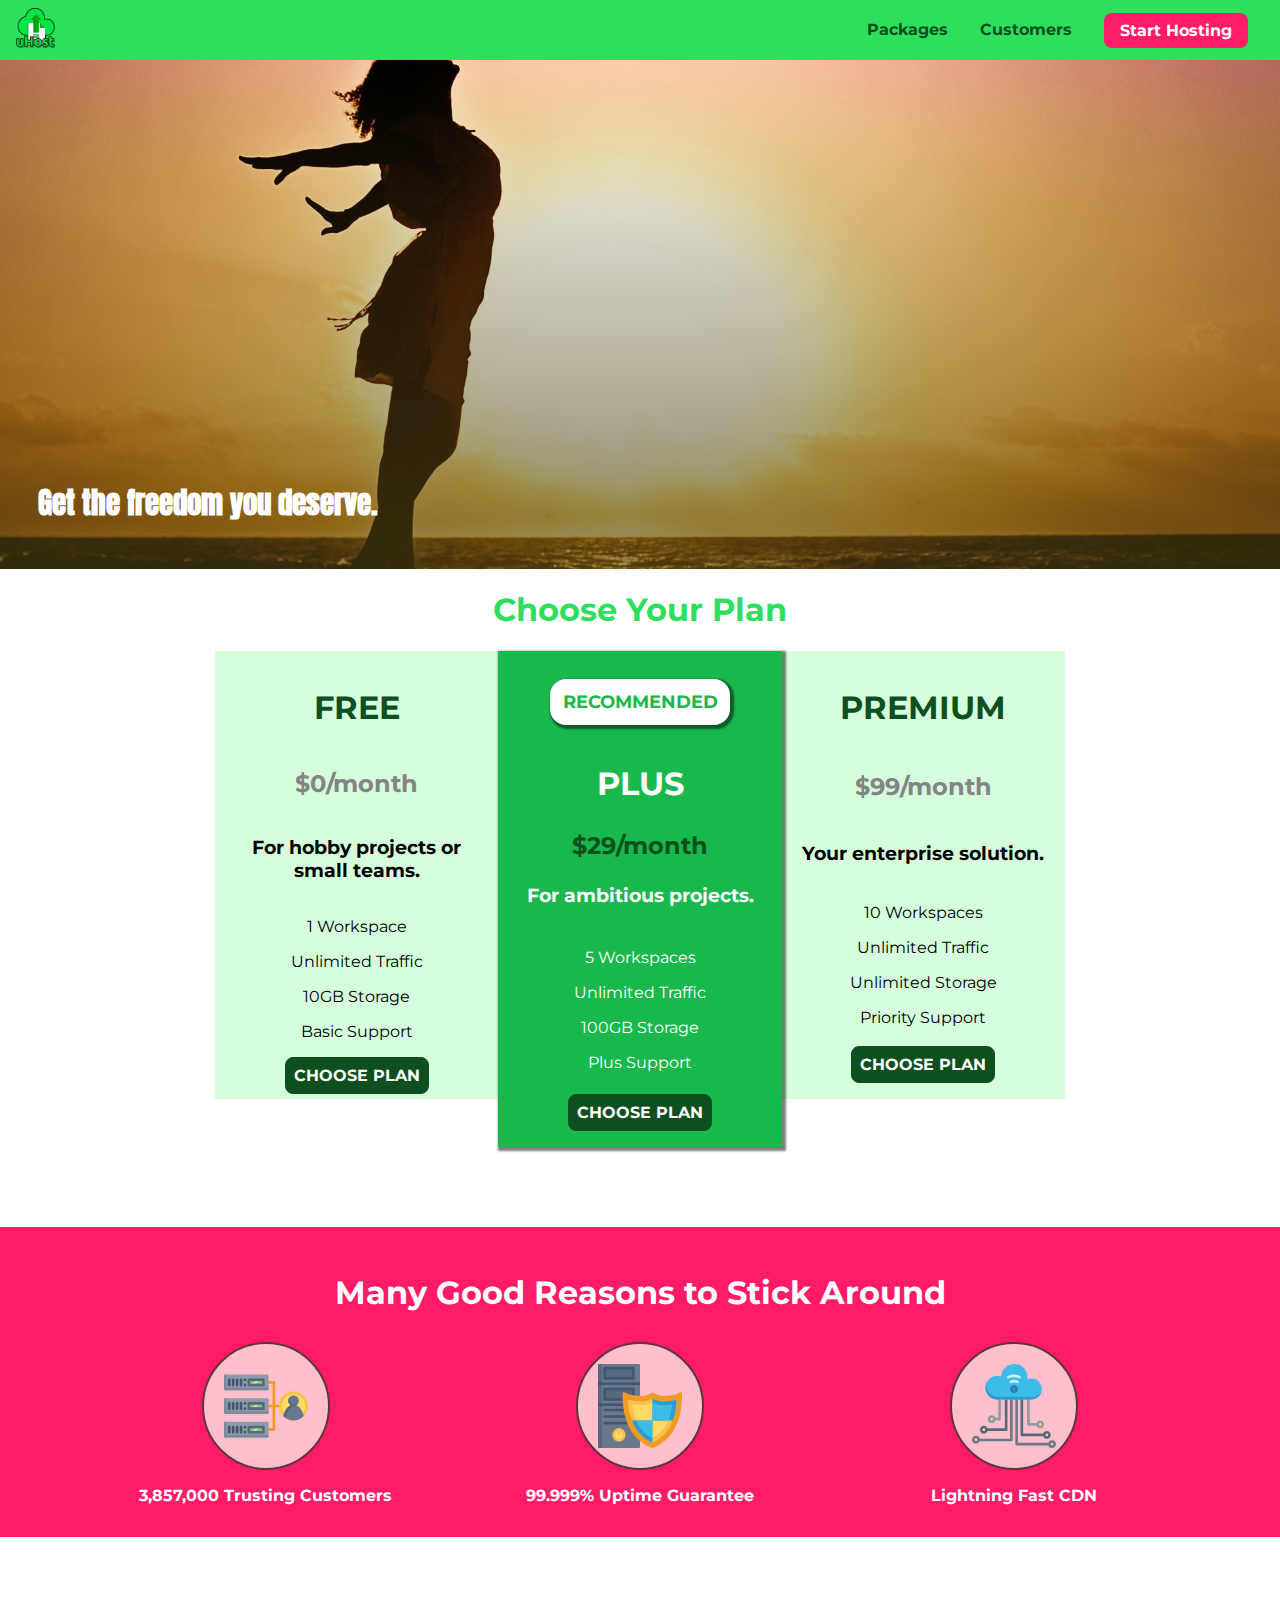
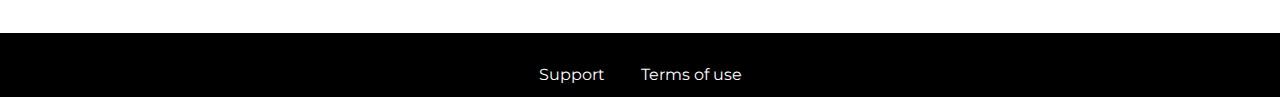
<file: index.html>
<!DOCTYPE html>
<html lang="en">

<head>
    <meta charset="UTF-8">
    <meta http-equiv="X-UA-Compatible" content="ie=edge">
    <meta name="viewport" content="width=device-width, initial-scale=1.0">
    <title>uHost</title>
    <link rel="shortcut icon" href="favicon.png">
    <link rel="stylesheet" href="shared.css">
    <link rel="stylesheet" href="main.css">
</head>

<body>
    <div class="back-drop"></div>
    <div class="modal">
        <h1 class="modal__title">Do you want to continue?</h1>
        <div class="modal__actions">
            <a href="start-hosting/index.html" class="modal__action">Yes!</a>
            <button class="modal__action modal__action--negative" type="button">No!</button>
        </div>
    </div>
    <header class="main-header">
        <div>
            <button class="toggle-button">
                <span class="toggle-button__bar"></span>
                <span class="toggle-button__bar"></span>
                <span class="toggle-button__bar"></span>
            </button>
            <a href="index.html" class="main-header__brand">
                <img src="images/uhost-icon.png" alt="The best hosting website">
            </a>
        </div>
        <nav class="main-nav">
            <ul class="main-nav__items">
                <li class="main-nav__item">
                    <a href="packages/index.html">Packages</a>
                </li>
                <li class="main-nav__item">
                    <a href="customers/index.html">Customers</a>
                </li>
                <li class="main-nav__item main-nav__item--cta">
                    <a href="start-hosting/index.html">Start Hosting</a>
                </li>
            </ul>
        </nav>
    </header>
    <nav class="mobile-nav">
        <ul class="mobile-nav__items">
            <li class="mobile-nav__item">
                <a href="packages/index.html">Packages</a>
            </li>
            <li class="mobile-nav__item">
                <a href="customers/index.html">Customers</a>
            </li>
            <li class="mobile-nav__item mobile-nav__item--cta">
                <a href="start-hosting/index.html">Start Hosting</a>
            </li>
        </ul>
    </nav>
    <main>
        <section id="product-overview">
            <h1>Get the freedom you deserve.</h1>
        </section>
        <section id="plans">
            <h1 class="section-title">Choose Your Plan</h1>
            <div class="plan__list">
                <article class="plan">
                    <h1 class="plan__title">FREE</h1>
                    <h2 class="plan__price">$0/month</h2>
                    <h3>For hobby projects or small teams.</h3>
                    <ul class="plan__features">
                        <li class="plan__feature">1 Workspace</li>
                        <li class="plan__feature">Unlimited Traffic</li>
                        <li class="plan__feature">10GB Storage</li>
                        <li class="plan__feature">Basic Support</li>
                    </ul>
                    <div>
                        <button class="button">CHOOSE PLAN</button>
                    </div>
                </article>
                <article class="plan plan--highlighted">
                    <h1 class="plan__annotation">RECOMMENDED</h1>
                    <h1 class="plan__title">PLUS</h1>
                    <h2 class="plan__price">$29/month</h2>
                    <h3>For ambitious projects.</h3>
                    <ul class="plan__features">
                        <li class="plan__feature">5 Workspaces</li>
                        <li class="plan__feature">Unlimited Traffic</li>
                        <li class="plan__feature">100GB Storage</li>
                        <li class="plan__feature">Plus Support</li>
                    </ul>
                    <div>
                        <button class="button">CHOOSE PLAN</button>
                    </div>
                </article>
                <article class="plan">
                    <h1 class="plan__title">PREMIUM</h1>
                    <h2 class="plan__price">$99/month</h2>
                    <h3>Your enterprise solution.</h3>
                    <ul class="plan__features">
                        <li class="plan__feature">10 Workspaces</li>
                        <li class="plan__feature">Unlimited Traffic</li>
                        <li class="plan__feature">Unlimited Storage</li>
                        <li class="plan__feature">Priority Support</li>
                    </ul>
                    <div>
                        <button class="button">CHOOSE PLAN</button>
                    </div>
                </article>
            </div>
        </section>
        <section id="key-features">
            <h1 class="section-title">Many Good Reasons to Stick Around</h1>
            <ul class="key-feature__list">
                <li class="key-feature">
                    <div class="key-feature__image">
                        <svg viewBox="0 0 512 512">
                            <path style="fill:#F09B24;" d="M344,248h-32V112c0-4.418-3.582-8-8-8h-40c-4.418,0-8,3.582-8,8s3.582,8,8,8h32v128h-32  c-4.418,0-8,3.582-8,8s3.582,8,8,8h32v128h-32c-4.418,0-8,3.582-8,8s3.582,8,8,8h40c4.418,0,8-3.582,8-8V264h32c4.418,0,8-3.582,8-8  S348.418,248,344,248z"
                            />
                            <path style="fill:#8E9AA9;" d="M264,64H8c-4.418,0-8,3.582-8,8v80c0,4.418,3.582,8,8,8h256c4.418,0,8-3.582,8-8V72  C272,67.582,268.418,64,264,64z"
                            />
                            <path style="fill:#7C899B;" d="M24,144c-4.418,0-8-3.582-8-8V64H8c-4.418,0-8,3.582-8,8v80c0,4.418,3.582,8,8,8h256  c4.418,0,8-3.582,8-8v-8H24z"
                            />
                            <rect x="152" y="96" style="fill:#B8E3A8;" width="88" height="32" />
                            <g>
                                <polygon style="fill:#7EC97D;" points="152,96 152,128 166,128 198,96  " />
                                <polygon style="fill:#7EC97D;" points="220,96 188,128 240,128 240,96  " />
                            </g>
                            <path style="fill:#56677E;" d="M240,136h-88c-4.418,0-8-3.582-8-8V96c0-4.418,3.582-8,8-8h88c4.418,0,8,3.582,8,8v32  C248,132.418,244.418,136,240,136z M160,120h72v-16h-72V120z"
                            />
                            <g>
                                <path style="fill:#435670;" d="M32,136c-4.418,0-8-3.582-8-8V96c0-4.418,3.582-8,8-8s8,3.582,8,8v32C40,132.418,36.418,136,32,136z   "
                                />
                                <path style="fill:#435670;" d="M56,136c-4.418,0-8-3.582-8-8V96c0-4.418,3.582-8,8-8s8,3.582,8,8v32C64,132.418,60.418,136,56,136z   "
                                />
                                <path style="fill:#435670;" d="M80,136c-4.418,0-8-3.582-8-8V96c0-4.418,3.582-8,8-8s8,3.582,8,8v32C88,132.418,84.418,136,80,136z   "
                                />
                                <path style="fill:#435670;" d="M104,136c-4.418,0-8-3.582-8-8V96c0-4.418,3.582-8,8-8s8,3.582,8,8v32   C112,132.418,108.418,136,104,136z"
                                />
                                <path style="fill:#435670;" d="M128,105c-4.418,0-8-3.582-8-8v-1c0-4.418,3.582-8,8-8s8,3.582,8,8v1   C136,101.418,132.418,105,128,105z"
                                />
                                <path style="fill:#435670;" d="M128,136c-4.418,0-8-3.582-8-8v-1c0-4.418,3.582-8,8-8s8,3.582,8,8v1   C136,132.418,132.418,136,128,136z"
                                />
                            </g>
                            <path style="fill:#8E9AA9;" d="M264,208H8c-4.418,0-8,3.582-8,8v80c0,4.418,3.582,8,8,8h256c4.418,0,8-3.582,8-8v-80  C272,211.582,268.418,208,264,208z"
                            />
                            <path style="fill:#7C899B;" d="M24,288c-4.418,0-8-3.582-8-8v-72H8c-4.418,0-8,3.582-8,8v80c0,4.418,3.582,8,8,8h256  c4.418,0,8-3.582,8-8v-8H24z"
                            />
                            <rect x="152" y="240" style="fill:#B8E3A8;" width="88" height="32" />
                            <g>
                                <polygon style="fill:#7EC97D;" points="152,240 152,272 166,272 198,240  " />
                                <polygon style="fill:#7EC97D;" points="220,240 188,272 240,272 240,240  " />
                            </g>
                            <path style="fill:#56677E;" d="M240,280h-88c-4.418,0-8-3.582-8-8v-32c0-4.418,3.582-8,8-8h88c4.418,0,8,3.582,8,8v32  C248,276.418,244.418,280,240,280z M160,264h72v-16h-72V264z"
                            />
                            <g>
                                <path style="fill:#435670;" d="M32,280c-4.418,0-8-3.582-8-8v-32c0-4.418,3.582-8,8-8s8,3.582,8,8v32C40,276.418,36.418,280,32,280   z"
                                />
                                <path style="fill:#435670;" d="M56,280c-4.418,0-8-3.582-8-8v-32c0-4.418,3.582-8,8-8s8,3.582,8,8v32C64,276.418,60.418,280,56,280   z"
                                />
                                <path style="fill:#435670;" d="M80,280c-4.418,0-8-3.582-8-8v-32c0-4.418,3.582-8,8-8s8,3.582,8,8v32C88,276.418,84.418,280,80,280   z"
                                />
                                <path style="fill:#435670;" d="M104,280c-4.418,0-8-3.582-8-8v-32c0-4.418,3.582-8,8-8s8,3.582,8,8v32   C112,276.418,108.418,280,104,280z"
                                />
                                <path style="fill:#435670;" d="M128,249c-4.418,0-8-3.582-8-8v-1c0-4.418,3.582-8,8-8s8,3.582,8,8v1   C136,245.418,132.418,249,128,249z"
                                />
                                <path style="fill:#435670;" d="M128,280c-4.418,0-8-3.582-8-8v-1c0-4.418,3.582-8,8-8s8,3.582,8,8v1   C136,276.418,132.418,280,128,280z"
                                />
                            </g>
                            <path style="fill:#8E9AA9;" d="M264,352H8c-4.418,0-8,3.582-8,8v80c0,4.418,3.582,8,8,8h256c4.418,0,8-3.582,8-8v-80  C272,355.582,268.418,352,264,352z"
                            />
                            <path style="fill:#7C899B;" d="M24,432c-4.418,0-8-3.582-8-8v-72H8c-4.418,0-8,3.582-8,8v80c0,4.418,3.582,8,8,8h256  c4.418,0,8-3.582,8-8v-8H24z"
                            />
                            <rect x="152" y="384" style="fill:#B8E3A8;" width="88" height="32" />
                            <g>
                                <polygon style="fill:#7EC97D;" points="152,384 152,416 166,416 198,384  " />
                                <polygon style="fill:#7EC97D;" points="220,384 188,416 240,416 240,384  " />
                            </g>
                            <path style="fill:#56677E;" d="M240,424h-88c-4.418,0-8-3.582-8-8v-32c0-4.418,3.582-8,8-8h88c4.418,0,8,3.582,8,8v32  C248,420.418,244.418,424,240,424z M160,408h72v-16h-72V408z"
                            />
                            <g>
                                <path style="fill:#435670;" d="M32,424c-4.418,0-8-3.582-8-8v-32c0-4.418,3.582-8,8-8s8,3.582,8,8v32C40,420.418,36.418,424,32,424   z"
                                />
                                <path style="fill:#435670;" d="M56,424c-4.418,0-8-3.582-8-8v-32c0-4.418,3.582-8,8-8s8,3.582,8,8v32C64,420.418,60.418,424,56,424   z"
                                />
                                <path style="fill:#435670;" d="M80,424c-4.418,0-8-3.582-8-8v-32c0-4.418,3.582-8,8-8s8,3.582,8,8v32C88,420.418,84.418,424,80,424   z"
                                />
                                <path style="fill:#435670;" d="M104,424c-4.418,0-8-3.582-8-8v-32c0-4.418,3.582-8,8-8s8,3.582,8,8v32   C112,420.418,108.418,424,104,424z"
                                />
                                <path style="fill:#435670;" d="M128,393c-4.418,0-8-3.582-8-8v-1c0-4.418,3.582-8,8-8s8,3.582,8,8v1   C136,389.418,132.418,393,128,393z"
                                />
                                <path style="fill:#435670;" d="M128,424c-4.418,0-8-3.582-8-8v-1c0-4.418,3.582-8,8-8s8,3.582,8,8v1   C136,420.418,132.418,424,128,424z"
                                />
                            </g>
                            <path style="fill:#F7C14D;" d="M424,168c-48.523,0-88,39.477-88,88s39.477,88,88,88s88-39.477,88-88S472.523,168,424,168z" />
                            <path style="fill:#FFDB66;" d="M424,184c-39.701,0-72,32.299-72,72s32.299,72,72,72s72-32.299,72-72S463.701,184,424,184z" />
                            <path style="fill:#69788D;" d="M484.893,314.16C476.393,274.588,451.922,248,424,248s-52.393,26.588-60.893,66.16  c-0.605,2.82,0.354,5.749,2.511,7.664C381.731,336.124,402.465,344,424,344s42.269-7.876,58.381-22.176  C484.539,319.909,485.498,316.98,484.893,314.16z"
                            />
                            <path style="fill:#56677E;" d="M434.053,249.171C430.768,248.403,427.411,248,424,248c-27.922,0-52.393,26.588-60.893,66.16  c-0.605,2.82,0.354,5.749,2.511,7.664c3.383,3.002,6.979,5.703,10.734,8.125C384.904,286.243,407.373,255.378,434.053,249.171z"
                            />
                            <path style="fill:#69788D;" d="M424,192c-17.645,0-32,14.355-32,32s14.355,32,32,32s32-14.355,32-32S441.645,192,424,192z" />
                            <path style="fill:#56677E;" d="M432,248c-17.645,0-32-14.355-32-32c0-6.783,2.128-13.076,5.742-18.258  C397.444,203.53,392,213.138,392,224c0,17.645,14.355,32,32,32c10.862,0,20.471-5.444,26.258-13.742  C445.076,245.872,438.783,248,432,248z"
                            />

                        </svg>
  
                    </div>
                    <p class="key-feature__description">3,857,000 Trusting Customers</p>
                </li>
                <li class="key-feature">
                    <div class="key-feature__image">
                        <svg viewBox="0 0 512 512">
                            <path style="fill:#69788D;" d="M248,0H8C3.582,0,0,3.582,0,8v496c0,4.418,3.582,8,8,8h240c4.418,0,8-3.582,8-8V8  C256,3.582,252.418,0,248,0z"
                            />
                            <path style="fill:#56677E;" d="M24,504V8c0-4.418,3.582-8,8-8H8C3.582,0,0,3.582,0,8v496c0,4.418,3.582,8,8,8h24  C27.582,512,24,508.418,24,504z"
                            />
                            <g>
                                <rect x="0" y="112" style="fill:#435670;" width="256" height="16" />
                                <rect x="0" y="240" style="fill:#435670;" width="256" height="16" />
                            </g>
                            <path style="fill:#F7C14D;" d="M128,392c-22.056,0-40,17.944-40,40s17.944,40,40,40s40-17.944,40-40S150.056,392,128,392z" />
                            <path style="fill:#FFDB66;" d="M128,408c-13.233,0-24,10.767-24,24s10.767,24,24,24s24-10.767,24-24S141.233,408,128,408z" />
                            <path style="fill:#F7C14D;" d="M128,392c-2.739,0-5.414,0.278-8,0.805V424c0,4.418,3.582,8,8,8c4.418,0,8-3.582,8-8v-31.195  C133.414,392.278,130.739,392,128,392z"
                            />
                            <g>
                                <path style="fill:#435670;" d="M216,288H40c-4.418,0-8-3.582-8-8s3.582-8,8-8h176c4.418,0,8,3.582,8,8S220.418,288,216,288z"
                                />
                                <path style="fill:#435670;" d="M216,328H40c-4.418,0-8-3.582-8-8s3.582-8,8-8h176c4.418,0,8,3.582,8,8S220.418,328,216,328z"
                                />
                                <path style="fill:#435670;" d="M216,368H40c-4.418,0-8-3.582-8-8s3.582-8,8-8h176c4.418,0,8,3.582,8,8S220.418,368,216,368z"
                                />
                                <path style="fill:#435670;" d="M216,16H40c-4.418,0-8,3.582-8,8v64c0,4.418,3.582,8,8,8h176c4.418,0,8-3.582,8-8V24   C224,19.582,220.418,16,216,16z"
                                />
                            </g>
                            <rect x="48" y="32" style="fill:#56677E;" width="160" height="48" />
                            <path style="fill:#435670;" d="M216,144H40c-4.418,0-8,3.582-8,8v64c0,4.418,3.582,8,8,8h176c4.418,0,8-3.582,8-8v-64  C224,147.582,220.418,144,216,144z"
                            />
                            <rect x="48" y="160" style="fill:#56677E;" width="160" height="48" />
                            <path style="fill:#F09B24;" d="M511.747,180.237c-0.194-6.537-8.107-10.107-13.135-5.894c-5.6,4.693-42.904,21.282-98.514,21.282  c-33.45,0-64.625-20.999-64.929-21.206c-2.9-1.991-6.764-1.85-9.512,0.346c-2.677,2.135-27.201,20.86-63.793,20.86  c-55.607,0-92.914-16.589-98.515-21.282c-5.028-4.211-12.941-0.645-13.135,5.894c-1.634,54.834,4.655,105.941,18.693,151.903  c12.096,39.604,29.759,74.047,52.497,102.373c27.538,34.304,62.743,59.882,104.66,76.045c3.069,1.918,6.757,1.921,9.83,0  c41.917-16.163,77.122-41.741,104.66-76.045c22.738-28.326,40.401-62.77,52.497-102.373  C507.092,286.179,513.381,235.071,511.747,180.237z"
                            />
                            <path style="fill:#F7C14D;" d="M476.21,221.226c-1.953-1.631-4.568-2.235-7.036-1.628c-21.686,5.327-44.926,8.028-69.075,8.028  c-25.926,0-49.633-8.975-64.955-16.504c-2.307-1.134-5.016-1.091-7.284,0.116c-14.059,7.477-36.919,16.388-65.994,16.388  c-24.153,0-47.394-2.701-69.075-8.028c-5.155-1.268-10.221,2.966-9.894,8.261c2.077,33.693,7.668,65.635,16.616,94.935  c22.774,74.565,66.139,126.334,128.888,153.868c2.032,0.891,4.397,0.891,6.43,0c61.777-27.107,104.716-78.876,127.62-153.868  c8.948-29.3,14.539-61.241,16.616-94.935C479.224,225.319,478.163,222.856,476.21,221.226z"
                            />
                            <path style="fill:#FFDB66;" d="M331.609,451.727c-52.604-25.289-89.304-70.987-109.144-135.944  c-6.532-21.39-11.162-44.336-13.82-68.447c17.133,2.852,34.952,4.291,53.22,4.291c29.394,0,53.376-7.793,69.978-15.561  c17.44,7.736,41.656,15.561,68.256,15.561c18.267,0,36.085-1.439,53.219-4.291c-2.659,24.112-7.288,47.06-13.82,68.448  C419.545,381.108,383.27,426.805,331.609,451.727z"
                            />
                            <g>
                                <path style="fill:#2C9DD4;" d="M479.066,227.858c0.157-2.539-0.903-5.002-2.856-6.633s-4.568-2.235-7.036-1.628   c-21.686,5.327-44.926,8.028-69.075,8.028c-25.926,0-49.633-8.975-64.955-16.504c-1.057-0.52-2.2-0.78-3.345-0.806l-0.072,133.351   h123.601c2.556-6.746,4.933-13.702,7.123-20.874C471.398,293.493,476.989,261.552,479.066,227.858z"
                                />
                                <path style="fill:#2C9DD4;" d="M206.658,343.667c24.153,63.42,65.028,108.108,121.743,132.995c1.031,0.452,2.147,0.673,3.263,0.666   l0.063-133.661H206.658z"
                                />
                            </g>
                            <g>
                                <path style="fill:#3CBDE8;" d="M439.497,315.783c6.532-21.389,11.161-44.336,13.82-68.448c-17.134,2.852-34.952,4.291-53.219,4.291   c-26.6,0-50.815-7.824-68.256-15.561l-0.116,107.601h97.758C433.179,334.807,436.524,325.518,439.497,315.783z"
                                />
                                <path style="fill:#3CBDE8;" d="M232.523,343.667c21.144,50.298,54.363,86.56,99.087,108.06l0.117-108.06H232.523z" />
                            </g>
                        </svg>
                    </div>
                    <p class="key-feature__description">99.999% Uptime Guarantee</p>
                </li>
                <li class="key-feature">
                    <div class="key-feature__image">
                        <svg viewBox="0 0 512 512">
                            <path style="fill:#8E9AA9;" d="M168,200c-4.418,0-8,3.582-8,8v120h-17.376c-3.302-9.311-12.194-16-22.624-16  c-13.234,0-24,10.767-24,24s10.766,24,24,24c10.429,0,19.321-6.689,22.624-16H168c4.418,0,8-3.582,8-8V208  C176,203.582,172.418,200,168,200z"
                            />
                            <path style="fill:#FFDB66;" d="M120,328c-4.411,0-8,3.589-8,8s3.589,8,8,8s8-3.589,8-8S124.411,328,120,328z" />
                            <path style="fill:#56677E;" d="M208,200c-4.418,0-8,3.582-8,8v184H94.624C91.322,382.689,82.43,376,72,376  c-13.234,0-24,10.767-24,24s10.766,24,24,24c10.429,0,19.321-6.689,22.624-16H208c4.418,0,8-3.582,8-8V208  C216,203.582,212.418,200,208,200z"
                            />
                            <path style="fill:#FFDB66;" d="M72,392c-4.411,0-8,3.589-8,8s3.589,8,8,8s8-3.589,8-8S76.411,392,72,392z" />
                            <path style="fill:#69788D;" d="M240,208c-4.418,0-8,3.582-8,8v239H47.24c-2.671-10.34-12.078-18-23.24-18c-13.234,0-24,10.767-24,24  s10.766,24,24,24c9.666,0,18.009-5.747,21.809-14H240c4.418,0,8-3.582,8-8V216C248,211.582,244.418,208,240,208z"
                            />
                            <path style="fill:#FFDB66;" d="M24,453c-4.411,0-8,3.589-8,8s3.589,8,8,8s8-3.589,8-8S28.411,453,24,453z" />
                            <path style="fill:#69788D;" d="M488,464c-10.429,0-19.321,6.689-22.624,16H280V208c0-4.418-3.582-8-8-8s-8,3.582-8,8v280  c0,4.418,3.582,8,8,8h193.376c3.302,9.311,12.194,16,22.624,16c13.234,0,24-10.767,24-24S501.234,464,488,464z"
                            />
                            <path style="fill:#FFDB66;" d="M488,480c-4.411,0-8,3.589-8,8s3.589,8,8,8s8-3.589,8-8S492.411,480,488,480z" />
                            <path style="fill:#56677E;" d="M456,408c-10.429,0-19.321,6.689-22.624,16H312V208c0-4.418-3.582-8-8-8s-8,3.582-8,8v224  c0,4.418,3.582,8,8,8h129.376c3.302,9.311,12.194,16,22.624,16c13.234,0,24-10.767,24-24S469.234,408,456,408z"
                            />
                            <path style="fill:#FFDB66;" d="M456,424c-4.411,0-8,3.589-8,8s3.589,8,8,8s8-3.589,8-8S460.411,424,456,424z" />
                            <path style="fill:#8E9AA9;" d="M416,344c-10.429,0-19.321,6.689-22.624,16H352V208c0-4.418-3.582-8-8-8s-8,3.582-8,8v160  c0,4.418,3.582,8,8,8h49.376c3.302,9.311,12.194,16,22.624,16c13.234,0,24-10.767,24-24S429.234,344,416,344z"
                            />
                            <path style="fill:#FFDB66;" d="M416,360c-4.411,0-8,3.589-8,8s3.589,8,8,8s8-3.589,8-8S420.411,360,416,360z" />
                            <path style="fill:#3CBDE8;" d="M362,88c-8.741,0-17.231,1.751-25.06,5.085C337.646,88.797,338,84.43,338,80  c0-44.112-35.888-80-80-80c-42.823,0-77.895,33.816-79.909,76.149C170.393,73.415,162.244,72,154,72c-39.701,0-72,32.299-72,72  s32.299,72,72,72h208c35.29,0,64-28.71,64-64S397.29,88,362,88z"
                            />
                            <path style="fill:#2C9DD4;" d="M368,200H160c-39.701,0-72-32.299-72-72c0-5.863,0.721-11.559,2.05-17.019  C84.918,120.88,82,132.102,82,144c0,39.701,32.299,72,72,72h208c30.389,0,55.88-21.296,62.379-49.743  C413.565,186.327,392.352,200,368,200z"
                            />
                            <path style="fill:#2A7DB5;" d="M256,128c-13.234,0-24,10.767-24,24s10.766,24,24,24c13.233,0,24-10.767,24-24S269.233,128,256,128z"
                            />
                            <path style="fill:#2C9DD4;" d="M256,144c-4.411,0-8,3.589-8,8s3.589,8,8,8c4.411,0,8-3.589,8-8S260.411,144,256,144z" />
                            <g>
                                <path style="fill:#C5F1FA;" d="M221.755,87.695c-2.994,0-5.864-1.688-7.233-4.572c-1.894-3.991-0.194-8.763,3.798-10.657   C230.157,66.849,242.834,64,256,64c13.166,0,25.844,2.849,37.68,8.466c3.992,1.895,5.692,6.666,3.798,10.657   s-6.666,5.692-10.657,3.798C277.144,82.328,266.774,80,256,80c-10.774,0-21.144,2.328-30.821,6.921   C224.072,87.446,222.904,87.695,221.755,87.695z"
                                />
                                <path style="fill:#C5F1FA;" d="M276.545,116.618c-1.148,0-2.316-0.249-3.424-0.774C267.745,113.293,261.985,112,256,112   c-5.985,0-11.745,1.293-17.121,3.844c-3.991,1.895-8.763,0.192-10.657-3.798c-1.894-3.992-0.193-8.764,3.798-10.657   C239.557,97.813,247.625,96,256,96c8.376,0,16.444,1.813,23.98,5.389c3.991,1.894,5.692,6.665,3.798,10.657   C282.41,114.93,279.539,116.618,276.545,116.618z"
                                />
                            </g>

                        </svg>
                    </div>
                    <p class="key-feature__description">Lightning Fast CDN</p>
                </li>
            </ul>
        </section>
    </main>
    <footer class="main-footer">
        <nav>
            <ul class="main-footer__links">
                <li class="main-footer__link">
                    <a href="#">Support</a>
                </li>
                <li class="main-footer__link">
                    <a href="#">Terms of use</a>
                </li>
            </ul>
        </nav>
    </footer>
    <script src="shared.js"></script>
</body>

</html>
</file>
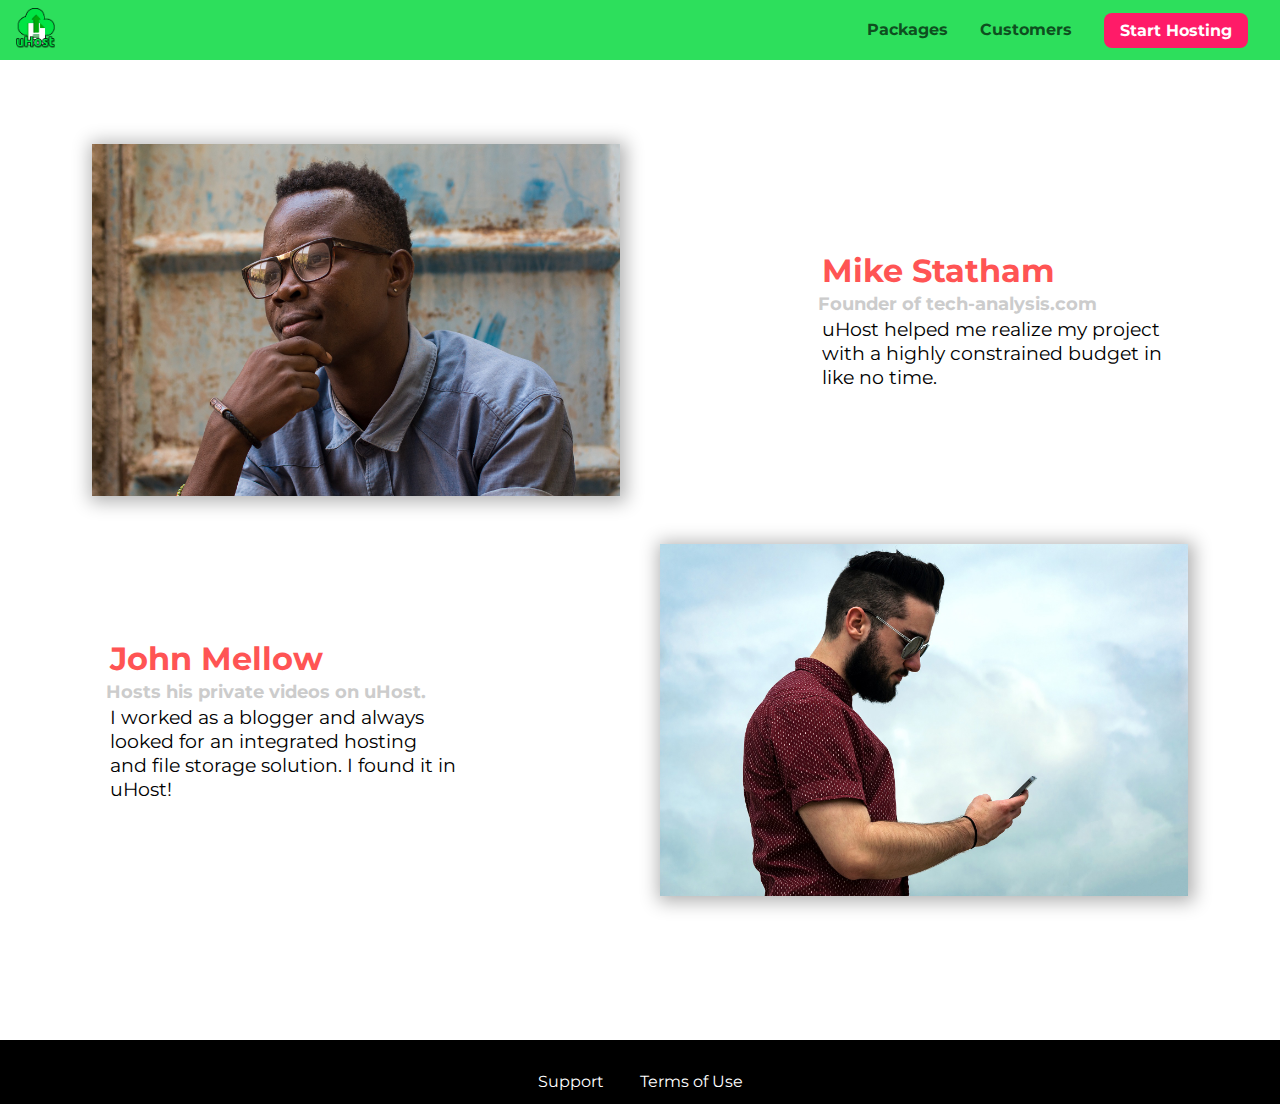
<file: customers/index.html>
<!DOCTYPE html>
<html lang="en">

<head>
    <meta charset="UTF-8">
    <meta name="viewport" content="width=device-width, initial-scale=1.0">
    <meta http-equiv="X-UA-Compatible" content="ie=edge">
    <title>uHost Customers</title>
    <link rel="shortcut icon" href="../favicon.png">
    <link rel="stylesheet" href="../shared.css">
    <link rel="stylesheet" href="customers.css">
</head>

<body>
    <div class="back-drop"></div>
    <header class="main-header">
        <div>
            <button class="toggle-button">
                <span class="toggle-button__bar"></span>
                <span class="toggle-button__bar"></span>
                <span class="toggle-button__bar"></span>
            </button>
            <a href="../index.html" class="main-header__brand">
                <img src="../images/uhost-icon.png" alt="uHost - Your favorite hosting company">
            </a>
        </div>
        <nav class="main-nav">
            <ul class="main-nav__items">
                <li class="main-nav__item">
                    <a href="../packages/index.html">Packages</a>
                </li>
                <li class="main-nav__item">
                    <a href="index.html">Customers</a>
                </li>
                <li class="main-nav__item main-nav__item--cta">
                    <a href="../start-hosting/index.html">Start Hosting</a>
                </li>
            </ul>
        </nav>
    </header>
    <nav class="mobile-nav">
        <ul class="mobile-nav__items">
            <li class="mobile-nav__item">
                <a href="../packages/index.html">Packages</a>
            </li>
            <li class="mobile-nav__item">
                <a href="index.html">Customers</a>
            </li>
            <li class="mobile-nav__item mobile-nav__item--cta">
                <a href="../start-hosting/index.html">Start Hosting</a>
            </li>
        </ul>
    </nav>
    <main>
        <div>
            <div class="testimonial" id="customer-1">
                <div class="testimonial__image-container">
                    <img src="../images/customer-1.jpg" alt="Mike Statham - Customer" class="testimonial__image">
                </div>
                <div class="testimonial__info">
                    <h1 class="testimonial__name">Mike Statham</h1>
                    <h2 class="testimonial__subtitle">Founder of
                        <a href="tech-analysis.com">tech-analysis.com</a>
                    </h2>
                    <p class="testimonial__text">uHost helped me realize my project with a highly constrained budget in like no time.</p>
                </div>
            </div>
            <div class="testimonial" id="customer-2">

                <div class="testimonial__info">
                    <h1 class="testimonial__name">John Mellow</h1>
                    <h2 class="testimonial__subtitle">Hosts his private videos on uHost.
                    </h2>
                    <p class="testimonial__text">I worked as a blogger and always looked for an integrated hosting and file storage solution. I found
                        it in uHost!
                    </p>
                </div>
                <div class="testimonial__image-container">
                    <img src="../images/customer-2.jpg" alt="John Mellow - Customer" class="testimonial__image">
                </div>
            </div>
        </div>
    </main>
    <footer class="main-footer">
        <nav>
            <ul class="main-footer__links">
                <li class="main-footer__link">
                    <a href="#">Support</a>
                </li>
                <li class="main-footer__link">
                    <a href="#">Terms of Use</a>
                </li>
            </ul>
        </nav>
    </footer>
    <script src="../shared.js"></script>
</body>

</html>
</file>
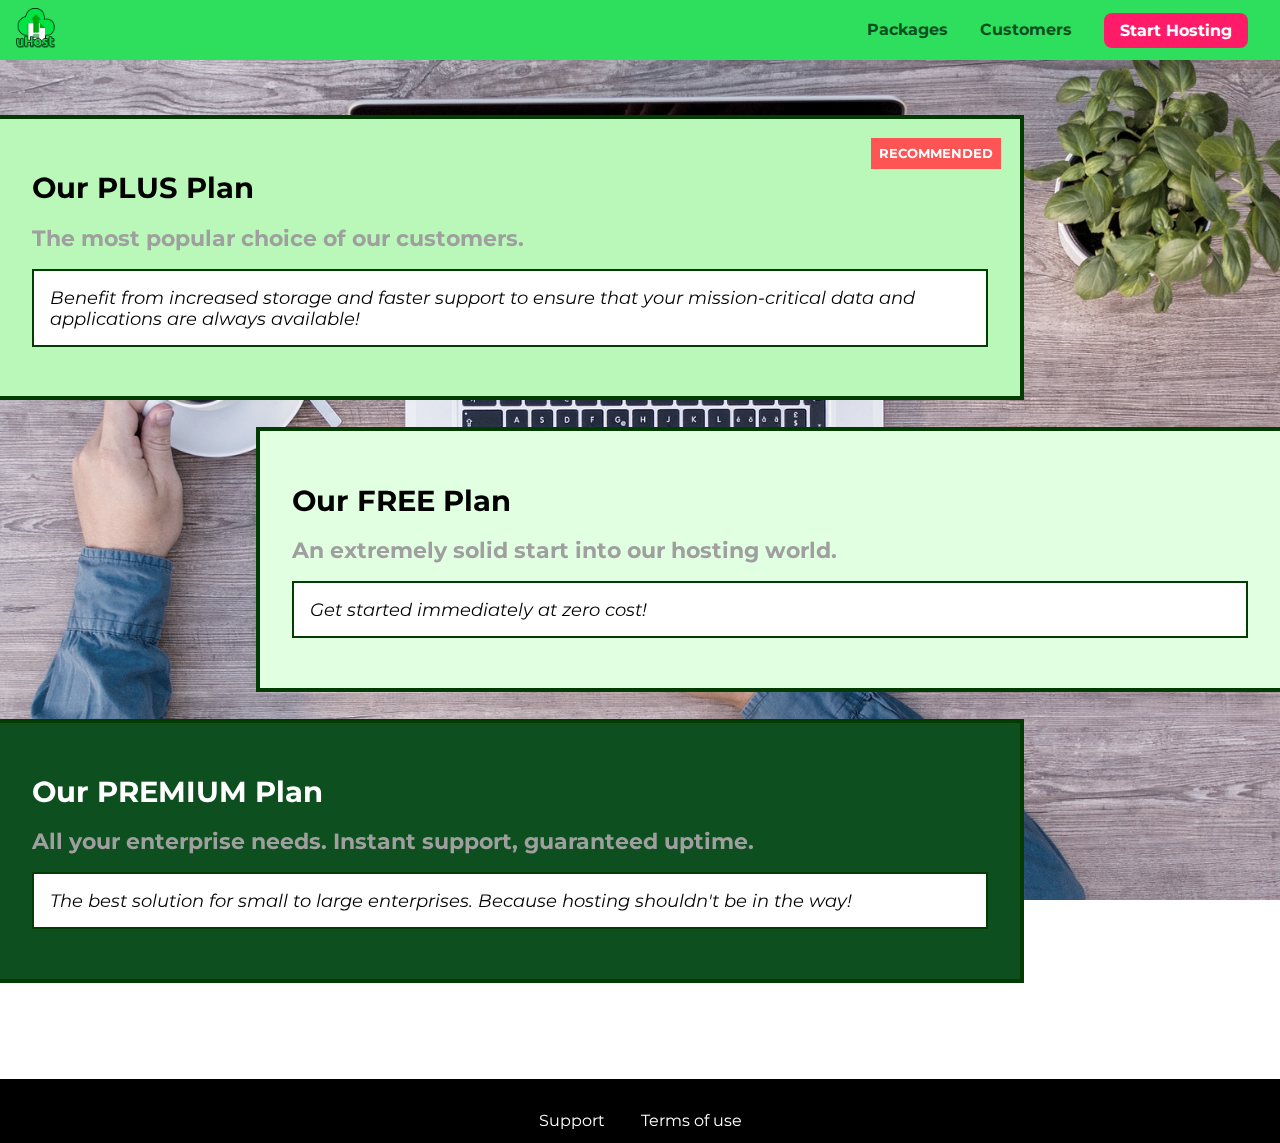
<file: Packages/index.html>
<!DOCTYPE html>
<html lang="en">

<head>
    <meta charset="UTF-8">
    <meta http-equiv="X-UA-Compatible" content="ie=edge">
    <meta name="viewport" content="width=device-width, initial-scale=1.0">
    <title>uHost</title>
    <link rel="shortcut icon" href="../favicon.png">
    <link rel="stylesheet" href="../shared.css">
    <link rel="stylesheet" href="packages.css">
</head>

<body>
    <div class="back-drop"></div>
    <div class="background"></div>
    <header class="main-header">
        <div>
            <button class="toggle-button">
                <span class="toggle-button__bar"></span>
                <span class="toggle-button__bar"></span>
                <span class="toggle-button__bar"></span>
            </button>
            <a href="../index.html" class="main-header__brand">
                <img src="../images/uhost-icon.png" alt="">
            </a>
        </div>
        <nav class="main-nav">
            <ul class="main-nav__items">
                <li class="main-nav__item">
                    <a href="index.html">Packages</a>
                </li>
                <li class="main-nav__item">
                    <a href="../customers/index.html">Customers</a>
                </li>
                <li class="main-nav__item main-nav__item--cta">
                    <a href="../start-hosting/index.html">Start Hosting</a>
                </li>
            </ul>
        </nav>
    </header>
    <nav class="mobile-nav">
        <ul class="mobile-nav__items">
            <li class="mobile-nav__item">
                <a href="index.html">Packages</a>
            </li>
            <li class="mobile-nav__item">
                <a href="../customers/index.html">Customers</a>
            </li>
            <li class="mobile-nav__item mobile-nav__item--cta">
                <a href="../start-hosting/index.html">Start Hosting</a>
            </li>
        </ul>
    </nav>
    <main>
        <section class="package" id="plus">
            <a href="index.html">
                <h1 class="package__title">Our PLUS Plan</h1>
                <h1 class="package__badge">RECOMMENDED</h1>
                <h2 class="package__subtitle">The most popular choice of our customers.</h2>
                <p class="package__info">Benefit from increased storage and faster support to ensure that your mission-critical data and applications
                    are always available!</p>
            </a>
        </section>
        <section class="package" id="free">
            <a href="#">
                <h1 class="package__title">Our FREE Plan</h1>
                <h2 class="package__subtitle">An extremely solid start into our hosting world.</h2>
                <p class="package__info">Get started immediately at zero cost!</p>
            </a>
        </section>
        <div class="clear-fix"></div>
        <section class="package" id="premium">
            <a href="#">
                <h1 class="package__title">Our PREMIUM Plan</h1>
                <h2 class="package__subtitle">All your enterprise needs. Instant support, guaranteed uptime. </h2>
                <p class="package__info">The best solution for small to large enterprises. Because hosting shouldn't be in the way!</p>
            </a>
        </section>
    </main>
    <footer class="main-footer">
        <nav>
            <ul class="main-footer__links">
                <li class="main-footer__link">
                    <a href="#">Support</a>
                </li>
                <li class="main-footer__link">
                    <a href="#">Terms of use</a>
                </li>
            </ul>
        </nav>
    </footer>
    <script src="../shared.js"></script>
</body>

</html>
</file>
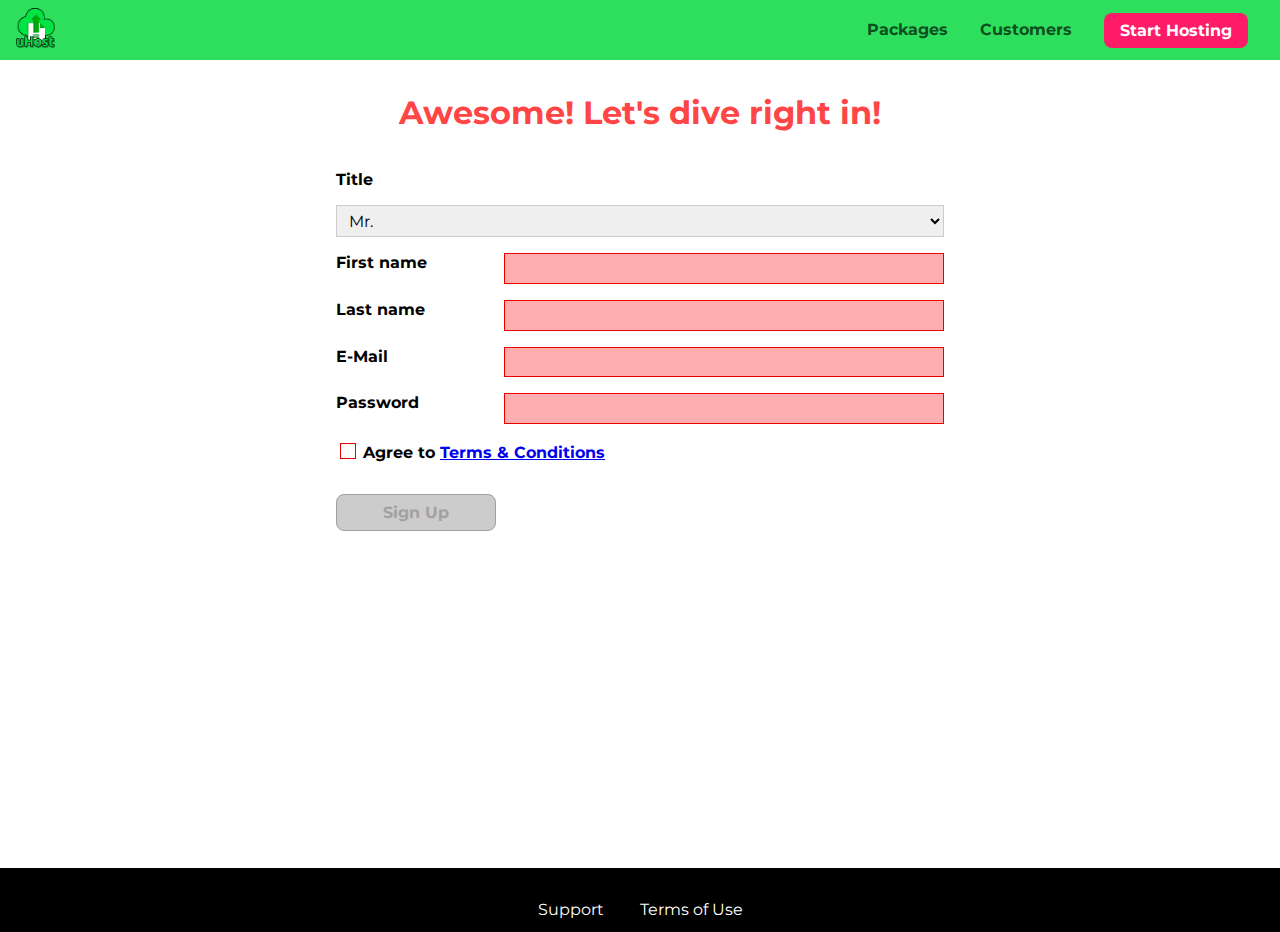
<file: start-hosting/index.html>
<!DOCTYPE html>
<html lang="en">

<head>
    <meta charset="UTF-8">
    <meta name="viewport" content="width=device-width, initial-scale=1.0">
    <meta http-equiv="X-UA-Compatible" content="ie=edge">
    <title>uHost Signup</title>
    <link rel="shortcut icon" href="../favicon.png">
    <link rel="stylesheet" href="../shared.css">
    <link rel="stylesheet" href="start-hosting.css">
</head>

<body>
    <div class="backdrop"></div>
    <header class="main-header">
        <div>
            <button class="toggle-button">
                <span class="toggle-button__bar"></span>
                <span class="toggle-button__bar"></span>
                <span class="toggle-button__bar"></span>
            </button>
            <a href="../index.html" class="main-header__brand">
                <img src="../images/uhost-icon.png" alt="uHost - Your favorite hosting company">
            </a>
        </div>
        <nav class="main-nav">
            <ul class="main-nav__items">
                <li class="main-nav__item">
                    <a href="../packages/index.html">Packages</a>
                </li>
                <li class="main-nav__item">
                    <a href="../customers/index.html">Customers</a>
                </li>
                <li class="main-nav__item main-nav__item--cta">
                    <a href="index.html">Start Hosting</a>
                </li>
            </ul>
        </nav>
    </header>
    <nav class="mobile-nav">
        <ul class="mobile-nav__items">
            <li class="mobile-nav__item">
                <a href="../packages/index.html">Packages</a>
            </li>
            <li class="mobile-nav__item">
                <a href="../customers/index.html">Customers</a>
            </li>
            <li class="mobile-nav__item mobile-nav__item--cta">
                <a href="index.html">Start Hosting</a>
            </li>
        </ul>
    </nav>
    <main class="signup-page">
        <h1 class="signup-title">Awesome! Let's dive right in!</h1>
        <form action="index.html" class="signup-form">
            <label for="title">Title</label>
            <select id="title" required>
                <option value="mr">Mr.</option>
                <option value="ms">Ms.</option>
            </select>
            <label for="first-name">First name</label>
            <input type="text" id="first-name" required>
            <label for="last-name">Last name</label>
            <input type="text" id="last-name" required>
            <label for="email">E-Mail</label>
            <input type="email" id="email" required>
            <label for="password">Password</label>
            <input type="password" id="password" required>
            <div class="signup__check-box">
            <input type="checkbox" id="agree-terms" required>
            <label for="agree-terms">Agree to
                <a href="#">Terms &amp; Conditions</a>
            </label>
            </div>
            <button type="submit" class="button" disabled>Sign Up</button>
        </form>
    </main>
    <footer class="main-footer">
        <nav>
            <ul class="main-footer__links">
                <li class="main-footer__link">
                    <a href="#">Support</a>
                </li>
                <li class="main-footer__link">
                    <a href="#">Terms of Use</a>
                </li>
            </ul>
        </nav>
    </footer>
    <script src="../shared.js"></script>
</body>

</html>
</file>
<file: shared.css>
@import url('https://fonts.googleapis.com/css2?family=Anton&display=swap');
@import url('https://fonts.googleapis.com/css2?family=Anton&family=Montserrat:ital,wght@0,100..900;1,100..900&display=swap');
* {
    box-sizing: border-box;
}
html{
    height: 100%;
}
body {
    font-family: 'Montserrat', sans-serif;
    margin: 0;
    overflow-x: hidden;
    display: grid;
    grid-template-rows: 3.5rem auto 8rem;
    grid-template-areas:"header" 
                         "main"
                         "footer";
    height: 100%;
}
main{
    /* min-height: calc(100vh - 14.65rem); */
    /* margin-top: 3.5rem; */
    grid-area:main;
}
.back-drop{
    position: fixed;
    display: none;
    top: 0;
    left: 0;
    width: 100vw;
    height: 100vh;
    z-index: 100;
    background-color: rgba(0, 0, 0, 0.5);
}
.main-header {
    position: fixed;
    top: 0;
    left: 0;
    width: 100%;
    background: #2ddf5c;
    padding: 8px 16px;
    z-index: 30;
    display: flex;
    align-items: center;
    justify-content: space-between;

}
.toggle-button {
  width: 3rem;
  background: transparent;
  border: none;
  cursor: pointer;
  padding-top: 0;
  padding-bottom: 0;
  vertical-align: middle;
}

.toggle-button:focus {
  outline: none;
}

.toggle-button__bar {
  width: 100%;
  height: 0.2rem;
  background: black;
  display: block;
  margin: 0.5rem 0;
}

.main-header__brand {
    color: #0e4f1f;
    text-decoration: none;
    font-weight: bold;
    width: 2.3rem;
    vertical-align: middle;
}
.main-header__brand img{
    height: 2.5rem;

}
.main-nav {
    display: none;
    /* text-align: right; */   
    vertical-align: middle;
    
}

.main-nav__items {
    margin: 0;
    padding: 0;
    list-style: none;
    display: flex;
}

.main-nav__item {
    margin: 0 1rem;
}

.main-nav__item a,
.mobile-nav__item a {
    text-decoration: none;
    color: #0e4f1f;
    font-weight: bold;
    padding: 0.2rem 0;
}

.main-nav__item a:hover,
.main-nav__item a:active{
    color: white;
    border-bottom: 5px solid white;
}

.main-nav__item--cta a,
.mobile-nav__item--cta a {
    color: white;
    background: #ff1b68;
    padding: 0.5rem 1rem;
    border-radius: 8px;
}

.main-nav__item--cta a:hover,
.main-nav__item--cta a:active,
.mobile-nav__item--cta a:hover,
.mobile-nav__item--cta a:active {
    color: #ff1b68;
    background: white;
    border: none;
}
.main-footer {
    background: black;
    padding: 2rem;
    margin-top: 6rem;
    grid-area: footer;
}

.main-footer__links {
    list-style: none;
    margin: 0;
    padding: 0;
    text-align: center;
}

.main-footer__link {
    display: inline-block;
    margin: 0 1rem;
}

.main-footer__link a {
    color: white;
    text-decoration: none;
}

.main-footer__link a:hover,
.main-footer__link a:active {
    color: #ccc;
}
.mobile-nav {
    display: none;
    position: fixed;
    z-index: 101;
    top: 0;
    left: 0;
    background: white;
    width: 75%;
    height: 100vh;
  }
  
  .mobile-nav__items {
    width: 90%;
    height: 100%;
    list-style: none;
    margin: auto;
    padding: 0;
    text-align: center;
    display: flex;
    flex-direction: column;
    text-align: center;
    justify-content: center;
  }
  
  .mobile-nav__item {
    margin: 1rem 0;
  }
  
  .mobile-nav__item a {
    font-size: 1.5rem;
  }
.button {
    background: #0e4f1f;
    color: white;
    font: inherit;
    border: 1.5px solid #0e4f1f;
    padding: 0.5rem;
    border-radius: 8px;
    font-weight: bold;
    cursor: pointer;
}

.button:hover,
.button:active {
    background: white;
    color: #0e4f1f;
}

.button:focus {
    outline: none;
}
.open {
    display: block !important;
}
@media (min-width: 40rem){
    .main-nav{
        display: flex;
    }
    .toggle-button{
        display: none;
    }
}
</file>
<file: main.css>
#product-overview {
    background: linear-gradient(to top, rgba(80,68,18,0.6) 10% ,transparent), url("images/freedom.jpg") center/cover no-repeat  border-box;
    width: 100vw;
    height: 54vh;
    padding: 1.6rem; 
    position: relative;
}

.section-title {
    color: #2ddf5c;
    text-align: center;
}

#product-overview h1 {
    position: absolute;
    bottom: 5%;
    left: 3%;
    color: white;
    font-family: 'Anton', sans-serif;
    font-size: 1.6rem;
}


.plan{
    background: #d5ffdc;
    padding: 1rem;
    display: flex;
    flex-direction: column;
    text-align: center;
    width: 100%;

}
.plan--highlighted{
    background-color: #19b84c;
    color: white;
    /* box-shadow: 2px 2px 2px 2px rgba(0, 0, 0, 0.5); */
}
.plan__annotation{
    background: white;
    color: #19b84c;
    padding: 0.8rem;
    border-radius: 1rem;
    box-shadow: 2px 2px 2px 2px rgba(0, 0, 0, 0.5);
}
.plan__features{
    list-style: none;
    padding: 0;
    margin: 0;
}
.plan__feature{
    margin: 1rem 0;
}
.plan__title{
    color: #0e4f1f;
}
.plan__price{
    color: rgb(132, 132, 132);
}
.plan--highlighted .plan__title{
    color: white;
}
.plan--highlighted .plan__price{
    color: #0e4f1f;
}

#key-features{
    background-color: #ff1b68;
    padding: 1rem;
    margin-top: 5rem;
}
#key-features .section-title{
    color: white;
    margin: 1.87rem;
}
.key-feature{
    display: block;
}
.key-feature__list{
    list-style: none;
    padding: 0;
    margin: 0;
   display: flex;
   flex-direction:column ;
   align-items: center;
}
.key-feature__description{
    color: white;
    font-weight: bold;
}
.key-feature__image{
    background-color: pink;
    width: 128px;
    height: 128px;
    border-radius: 50%;
    border: 2px solid #60343b;
    margin: auto; 
    padding: 20px;
}
.modal {
    position: fixed;
    display: none;
    z-index: 200;
    top: 20%;
    left: 30%;
    width: 40%;
    background: white;
    padding: 1rem;
    border: 1px solid #ccc;
    box-shadow: 1px 1px 1px rgba(0, 0, 0, 0.5);
  }
  
  .modal__title {
    text-align: center;
    margin: 0 0 1rem 0;
  }
  
  .modal__actions {
    text-align: center;
  }
  
  .modal__action {
    border: 1px solid #0e4f1f;
    background: #0e4f1f;
    text-decoration: none;
    color: white;
    font: inherit;
    padding: 0.5rem 1rem;
    cursor: pointer;
  }
  
  .modal__action:hover,
  .modal__action:active {
    background: #2ddf5c;
    border-color: #2ddf5c;
  }
  
  .modal__action--negative {
    background: red;
    border-color: red;
  }
  
  .modal__action--negative:hover,
  .modal__action--negative:active {
    background: #ff5454;
    border-color: #ff5454;
  }
  @media(min-width: 40rem){
    .plan__list{
        width: 100%;
        margin: auto;
        display: fleX;
        justify-content: center;
        min-width: 39rem;
        max-width: 59rem;
    }
    #product-overview{
        height: 57vh;
    }
    #product-overview h1 {
        font-size: 1.8rem;
    }
    .plan{
        display: flex;
        flex-direction: column;
        align-items: center;
        justify-content: space-between;
        width: 30%;
        vertical-align: middle;
        height: 28rem;
        
    }
    .plan--highlighted{
        height: 31rem;
        z-index: 25;
        box-shadow: 2px 2px 2px 2px rgba(0, 0, 0, 0.5);
    }
    .plan--highlighted .plan__price{
        margin: 0;
    }
    .plan__annotation{
        font-size: 1.1rem;
    }
    .key-feature__list{
        flex-direction: row;
       justify-content: center;
        
    }
    .key-feature{
        width: 30%;
        max-width: 25rem;
    }
    .key-feature__description{
        text-align: center;
    }
}
</file>
<file: customers/customers.css>
main{
  padding-top: 2.5rem;
}
.testimonial {
    font-size: 1.2rem;
    margin: 48px 0;
  }
  
  .testimonial__list {
    width: 80%;
    margin: auto;
  }
  
  .testimonial__image-container{
    width: 100%;
    max-width: 40rem;
    box-shadow:  2px 2px 17px 4px rgba(0, 0, 0, 0.3);
  }
  .testimonial__image{
    width: 100%;
    vertical-align: top;
  }
  .testimonial__info {
    text-align: left;
    padding: 0.9rem;
    width: 100%;
  }
  
  #customer-2.testimonial {
    text-align: right;
  }
  
  #customer-2 .testimonial__info {
    text-align: left;
  }
  
  .testimonial__name {
    font-size: 2rem;
    margin: 0.2rem;
    color: #ff5454;
  }
  
  .testimonial__subtitle {
    margin: 0;
    font-size: 1.1rem;
    color: #ccc;
  }
  
  .testimonial__subtitle a {
    color: inherit;
    text-decoration: none;
  }
  
  .testimonial__subtitle a:hover,
  .testimonial__subtitle a:active {
    color: #7a7a7a;
  }
  
  .testimonial__text {
    margin: 0.2rem;
  }
  
  @media(min-width:40rem){
    .testimonial__image-container{
      width: 66%;
      display: inline-block;
      
      max-width: 33rem;
      vertical-align: middle;
    }
    .testimonial__info {
      text-align: left;
      padding: 0.9rem;
      display: inline-block;
      vertical-align: middle;
      width: 30%;
    }
   .testimonial{
    max-width: 1500px;
    margin: 3rem auto;
    display:flex;
    align-items: center;
    justify-content: space-around;
    
   }
  }
</file>
<file: Packages/packages.css>
main{
    padding-top: 2rem;
}
.background{
    background: url("../images/plans-background.jpg") center/cover;
    filter:  grayscale(40%);
    position: fixed;
    width: 100%;
    height: 100%;
    z-index: -1;
}
.package{
    width: 80%;
    position: relative;
    border: 4px solid #023c02;
    margin-top: 1.7rem;
    border-left: none;
   
    
}
.package:hover,
.package:active{
    box-shadow:  2px 2px 4px rgba(0, 0, 0, 0.5) ;
    border-color: #ff889c;
    
}
.package a{
    text-decoration: none;
    font-size: 0.9rem;
    padding: 2rem;
    display: block;
}
.package__badge{
    position: absolute;
    top: 0;
    right: 0;
    margin: 1.2rem;
    font-size: 0.8rem;
    padding: 0.5rem;
    background-color: #ff5454;
    color: white;
}
.package .package__title{
    color: black;
    font-weight: bold;
}
.package .package__subtitle{
    color: #9f9f9f;
    font-weight: bold;
}
.package .package__info{
    color: black;
    background-color: white;
    border: #023c02 solid 2px;
    padding: 1rem;
    font-size: 1.1rem;
    font-style: italic;
}
#plus{
    background-color: #b9f8b9;
    
}

#free{
    background-color: #e1ffe1;
    float: right;
    border-right: none;
    border-left: 4px solid #023c02

    
}
#free:hover{
    box-shadow:  2px 2px 4px rgba(0, 0, 0, 0.5) ;
    border-left-color: #ff889c;
}
.clear-fix{
    clear: both;
}
#premium{
    background-color: #0e4f1f;
 
}
#premium .package__title{
    color: white;
}

@media (min-width:40rem){
    main{
       margin-left: auto;
       margin-right: auto;
        max-width: 1500px;
       }
}
@media (min-width:1500px){
    main{
        margin: 3rem auto;
        max-width: 1500px;
       }
    .package{
        border-left: 4px solid #023c02;
    }
    #free{
        border-right: 4px solid #023c02;
    }
    #free:hover,
    #free:active{
        border-color: #ff889c;
    }

}
</file>
<file: start-hosting/start-hosting.css>
main{
    padding-top: 1rem;
}
.signup-form{
    padding: 1rem;
    display: grid;
}
.signup-title{
    text-align: center;
    color: #ff4545;
    font-size: 2rem;
}
.signup-form label{
    font-weight: bold;
}
.signup-form label,
select,input {
    display: block;
    width: 100%;
}
.signup-form select,
.signup-form input:not([type="checkbox"]){
    border: 1px solid #ccc;
    padding: 0.3rem 0.5rem;
    font: inherit;
}
.signup-form input:focus,
.signup-form select:focus{
    outline: none;
    background-color: #d8f3df;
    border-color: #2ddf5c;
}
.signup-form input[type="checkbox"],
.signup-form input[type="checkbox"] + label{
    display: inline-block;
    width: auto;
    vertical-align: bottom;
}
.signup-form input[type="checkbox"]{
    -webkit-appearance: none;
    -moz-appearance: none;
    appearance: none;
}
.signup-form input[type="checkbox"]{
    width: 1rem;
    border: 1px solid green;
    height: 1rem;
    background-color: white;
}
.signup-form input[type="checkbox"]:checked{
    background-color: #2ddf5c;
    background-image: url(../favicon.png);
}
.signup-form :invalid{
    border-color: #eb0000 !important;
    background-color: #feaeae;
}
.signup-form button[type="submit"]{
    display: block;
    margin-top: 1rem;
}
.signup-form button[disabled]{
    cursor: not-allowed;
    border-color: #a1a1a1;
    background-color: #ccc;
    color: #a1a1a1;
}
@media(min-width:40rem){
    .signup-form{
        margin: auto;
        width: 40rem;
       grid-template-columns: 10rem auto;
       grid-gap: 1rem 0.5rem;

    }
    .signup__check-box{
        grid-column: span 2;
    }
    #title{
        grid-column: span 2;
    }
}
</file>
